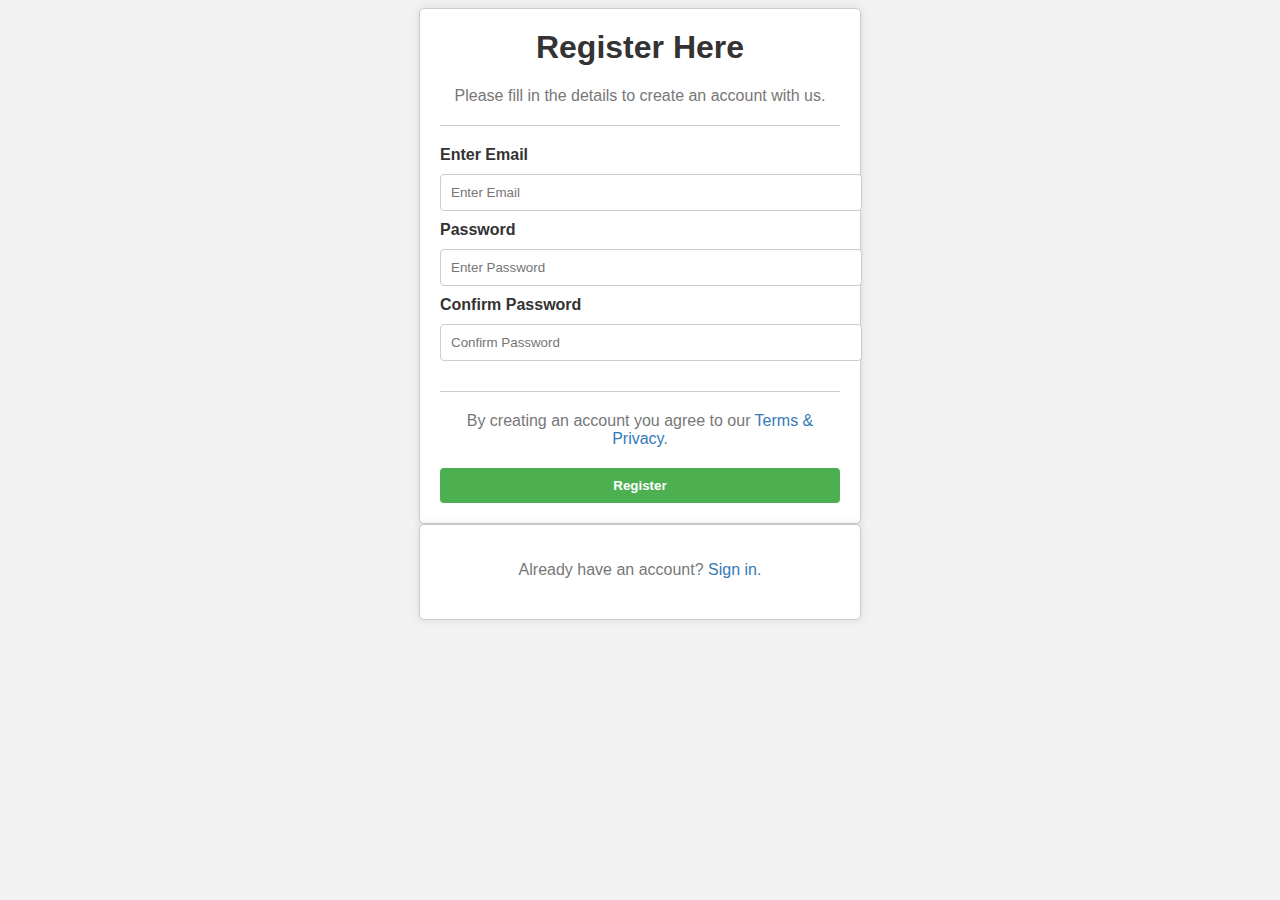
<file: project.html>
<!DOCTYPE html>
<html lang="en">
<head>
    <meta charset="UTF-8">
    <meta name="viewport" content="width=device-width, initial-scale=1.0">
    <title>Document</title>
</head>
<style>
body {
    font-family: Arial, sans-serif;
    background-color: #f2f2f2;
    }
    .container {
    width: 400px;
    margin: 0 auto;
    padding: 20px;
    background-color: #fff;
    border: 1px solid #ccc;
    border-radius: 5px;
    box-shadow: 0 0 10px rgba(0, 0, 0, 0.1);
    }
    h1 {
    text-align: center;
    color: #333;
    margin-top: 0;
    }
    p {
    text-align: center;
    color: #777;
    margin-bottom: 20px;
    }
    label {
    display: block;
    margin-bottom: 10px;
    color: #333;
    }
    input[type="text"],
    input[type="password"] {
    width: 100%;
    padding: 10px;
    margin-bottom: 10px;
    border: 1px solid #ccc;
    border-radius: 4px;
    }
    hr {
    margin-top: 20px;
    margin-bottom: 20px;
    border: 0;
    border-top: 1px solid #ccc;
    }
    a {
    color: #337ab7;
    text-decoration: none;
    }
    button[type="submit"] {
    display: block;
    width: 100%;
    padding: 10px;
    margin-top: 20px;
    background-color: #4CAF50;
    color: #fff;
    border: none;
    border-radius: 4px;
    cursor: pointer;
    font-weight: bold;
    }
    button[type="submit"]:hover {
    background-color: #45a049;
    }
    .container.signin {
    text-align: center;
    color: #777;
    }
    </style>
    </head>
    <body>
    <form>
    <div class="container">
    <h1>Register Here</h1>
    <p>Please fill in the details to create an account with us.</p>
    <hr>
    <label for="email"><b>Enter Email</b></label>
    <input type="text" placeholder="Enter Email" name="email">
    <label for="pwd"><b>Password</b></label>
    <input type="password" placeholder="Enter Password" name="pwd">
    <label for="confirm"><b>Confirm Password</b></label>
    <input type="password" placeholder="Confirm Password" name="confirm">
    <hr>
    <p>By creating an account you agree to our <a href="#">Terms & Privacy</a>.</p>
    <button type="submit" class="registerbtn"><strong>Register</strong></button>
    </div>
    <div class="container signin">
    <p>Already have an account? <a href="#">Sign in</a>.</p>
    </div>
    </form>
    </body>
    </html>
<body>
    
</body>
</html>
</file>
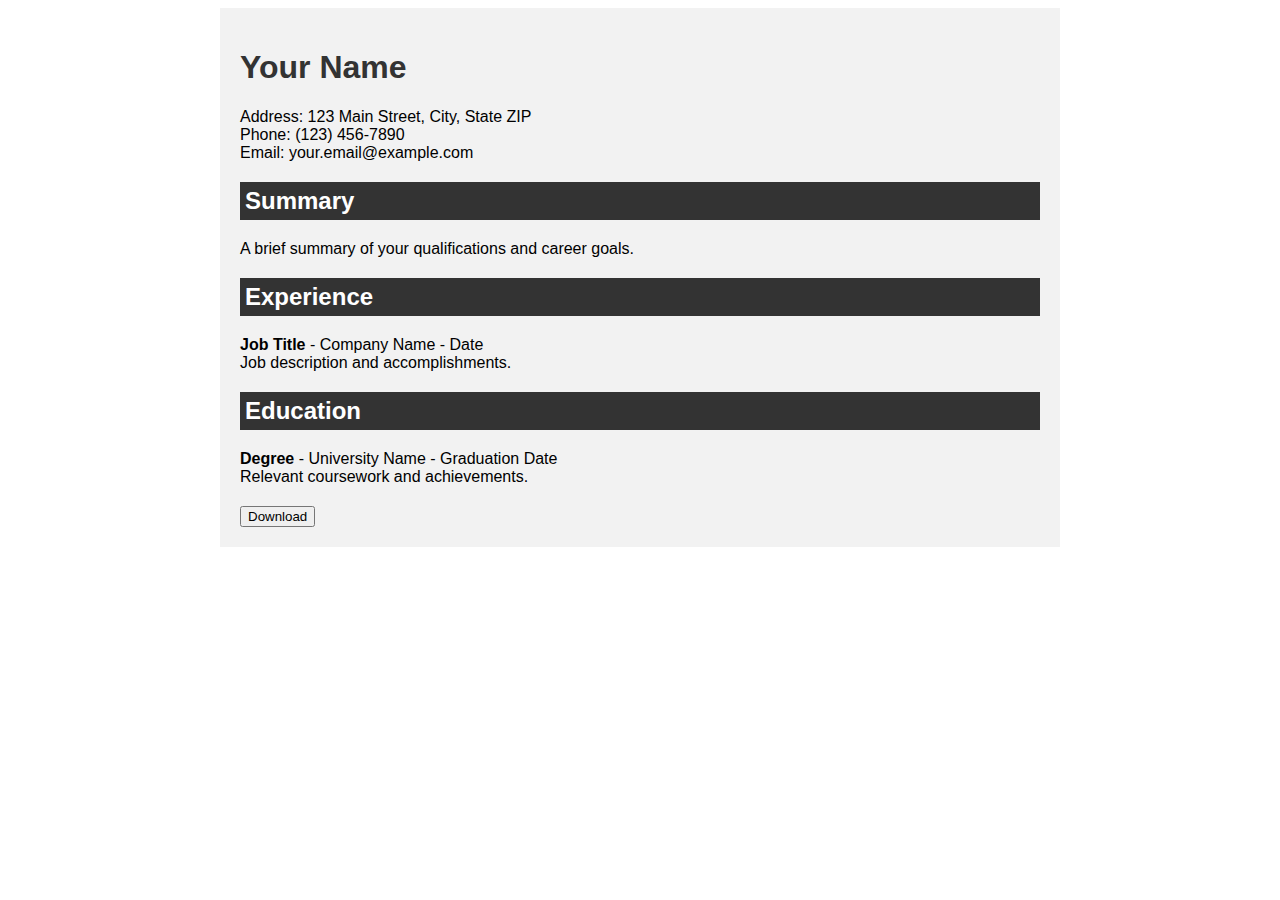
<file: Resume1.html>
<!DOCTYPE html>
<html>
<head>
    <meta charset="UTF-8">
    <title>Resume - Format 1</title>
    <style>
        body {
            font-family: Arial, sans-serif;
        }
        .resume {
            max-width: 800px;
            margin: 0 auto;
            padding: 20px;
            background-color: #f2f2f2;
        }
        h1, h2 {
            color: #333;
        }
        .contact-info {
            margin-bottom: 20px;
        }
        .contact-info p {
            margin: 0;
        }
        .section {
            margin-bottom: 20px;
        }
        .section h2 {
            background-color: #333;
            color: #fff;
            padding: 5px;
        }
        .section p {
            margin: 0;
        }
    </style>
</head>
<body>
    <div class="resume">
        <h1>Your Name</h1>
        <p class="contact-info">
            Address: 123 Main Street, City, State ZIP<br>
            Phone: (123) 456-7890<br>
            Email: your.email@example.com
        </p>
        <div class="section">
            <h2>Summary</h2>
            <p>A brief summary of your qualifications and career goals.</p>
        </div>
        <div class="section">
            <h2>Experience</h2>
            <p><strong>Job Title</strong> - Company Name - Date</p>
            <p>Job description and accomplishments.</p>
        </div>
        <div class="section">
            <h2>Education</h2>
            <p><strong>Degree</strong> - University Name - Graduation Date</p>
            <p>Relevant coursework and achievements.</p>
        </div>
	<div>
	<button onclick="window.print()">Download</button>
	</div>
    </div>
</body>
</html>
</file>
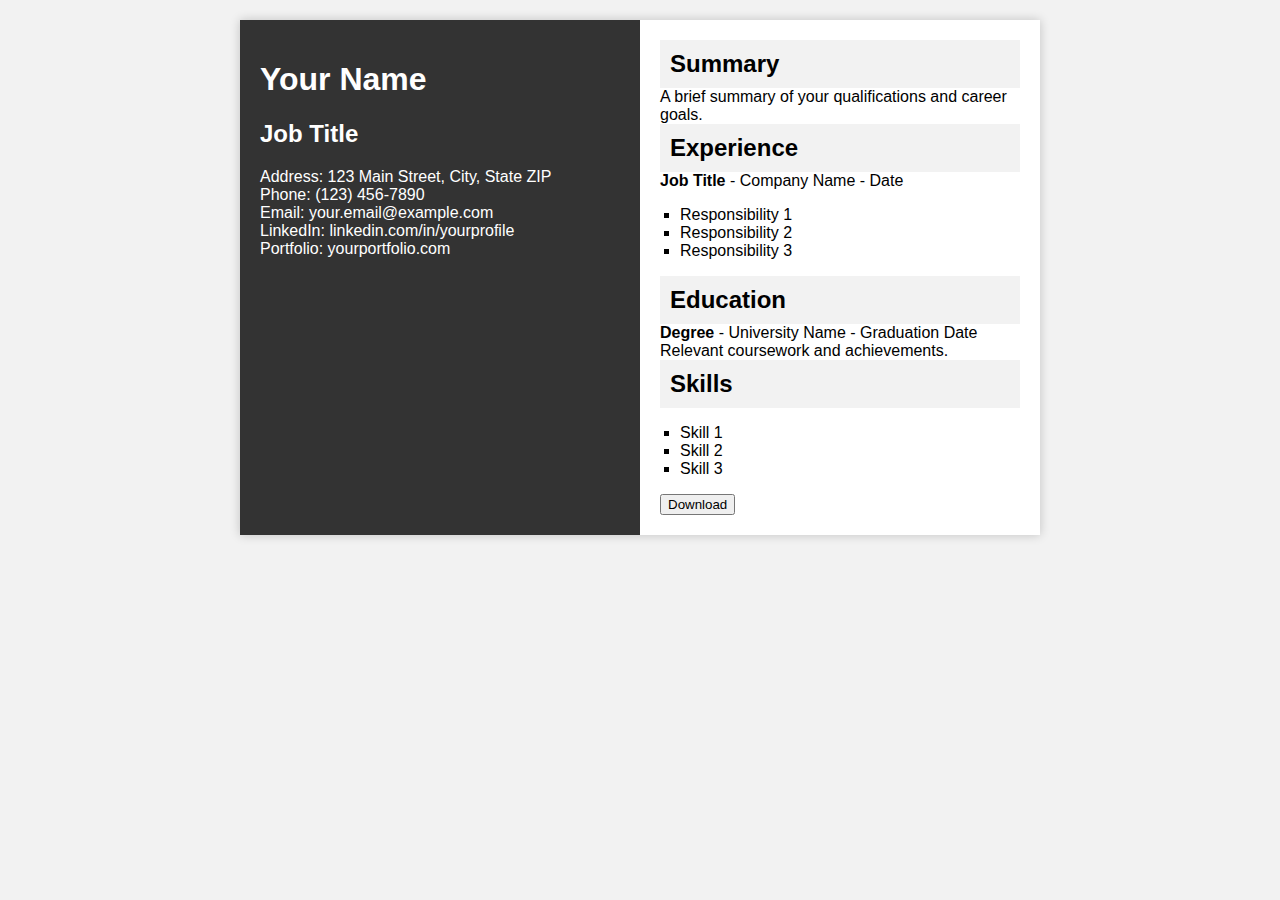
<file: Resume2.html>
<!DOCTYPE html>
<html lang="en">
<head>
    <meta charset="UTF-8">
    <meta name="viewport" content="width=device-width, initial-scale=1.0">
    <title>Your Two-Column Resume</title>
    <style>
        body {
            font-family: Arial, sans-serif;
            background-color: #f2f2f2;
            margin: 0;
            padding: 0;
        }
        .resume {
            max-width: 800px;
            margin: 20px auto;
            background-color: #fff;
            box-shadow: 0 0 10px rgba(0, 0, 0, 0.2);
            display: flex;
        }
        .left-column, .right-column {
            padding: 20px;
            flex: 1;
        }
        .left-column {
            background-color: #333;
            color: #fff;
        }
        .left-column h1, .left-column h2 {
            color: #fff;
        }
        .left-column p {
            margin: 0;
        }
        .right-column h2 {
            background-color: #f2f2f2;
            padding: 10px;
            margin: 0;
        }
        .right-column p {
            margin: 0;
        }
        ul {
            list-style-type: square;
            padding-left: 20px;
        }
    </style>
</head>
<body>
    <div class="resume">
        <div class="left-column">
            <h1>Your Name</h1>
            <h2>Job Title</h2>
            <p>Address: 123 Main Street, City, State ZIP</p>
            <p>Phone: (123) 456-7890</p>
            <p>Email: your.email@example.com</p>
            <p>LinkedIn: linkedin.com/in/yourprofile</p>
            <p>Portfolio: yourportfolio.com</p>
        </div>
        <div class="right-column">
            <h2>Summary</h2>
            <p>A brief summary of your qualifications and career goals.</p>
            <h2>Experience</h2>
            <p><strong>Job Title</strong> - Company Name - Date</p>
            <ul>
                <li>Responsibility 1</li>
                <li>Responsibility 2</li>
                <li>Responsibility 3</li>
            </ul>
            <h2>Education</h2>
            <p><strong>Degree</strong> - University Name - Graduation Date</p>
            <p>Relevant coursework and achievements.</p>
            <h2>Skills</h2>
            <ul>
                <li>Skill 1</li>
                <li>Skill 2</li>
                <li>Skill 3</li>
            </ul>
	<div>
	<button onclick="window.print()">Download</button>
	</div>
        </div>
	
    </div>
</body>
</html>
</file>
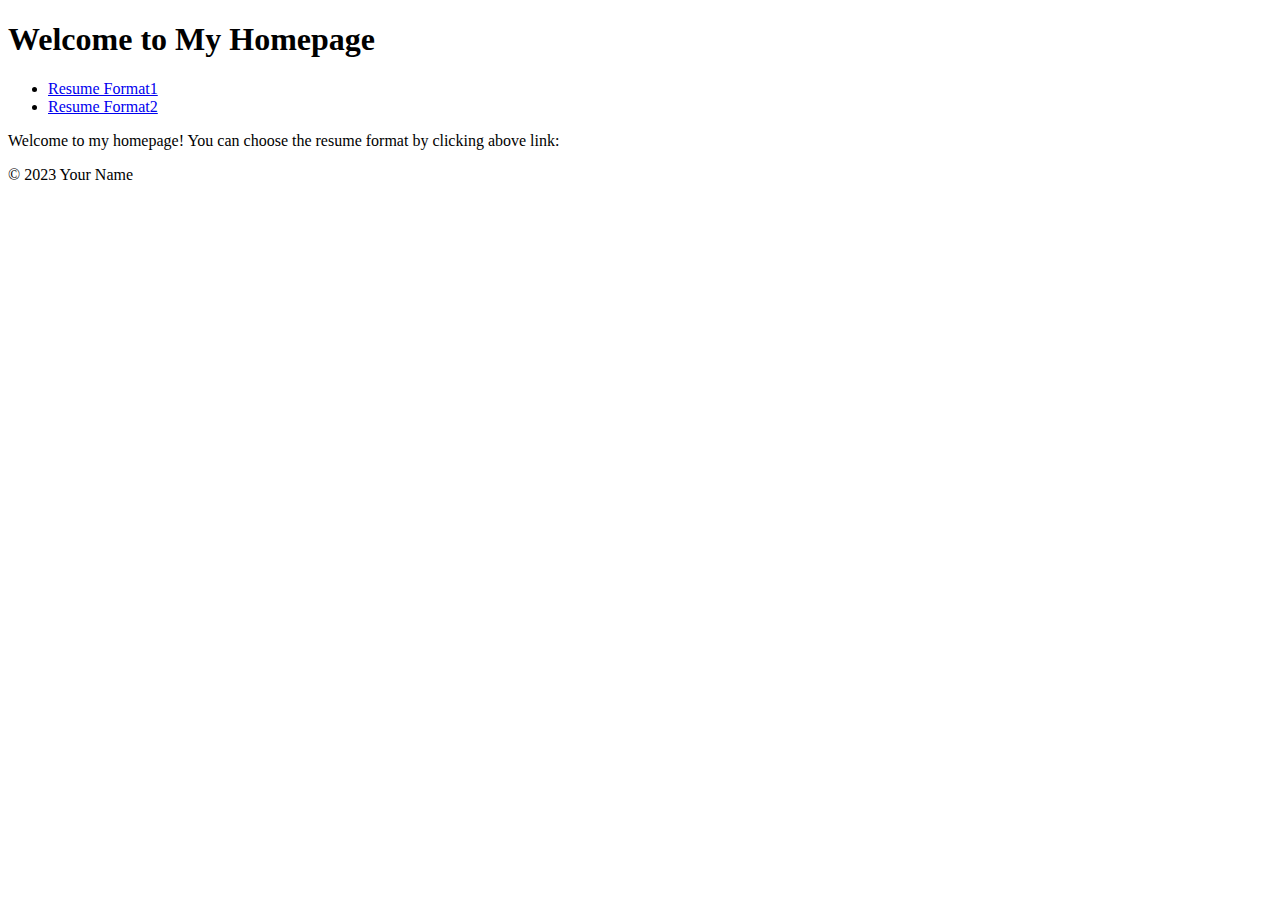
<file: resume_index.html>
<!DOCTYPE html>
<html lang="en">
<head>
    <meta charset="UTF-8">
    <meta name="viewport" content="width=device-width, initial-scale=1.0">
    <title>Home Page</title>
</head>
<body>
    <header>
        <h1>Welcome to My Homepage</h1>
    </header>
    <nav>
        <ul>
            <li><a href="resume1.html">Resume Format1</a></li>
            <li><a href="resume2.html">Resume Format2</a></li>
           
        </ul>
    </nav>
    <main>
        <p>Welcome to my homepage! You can choose the resume format by clicking above link:</p>
       
    </main>
    <footer>
        <p>&copy; 2023 Your Name</p>
    </footer>
</body>
</html>
</file>
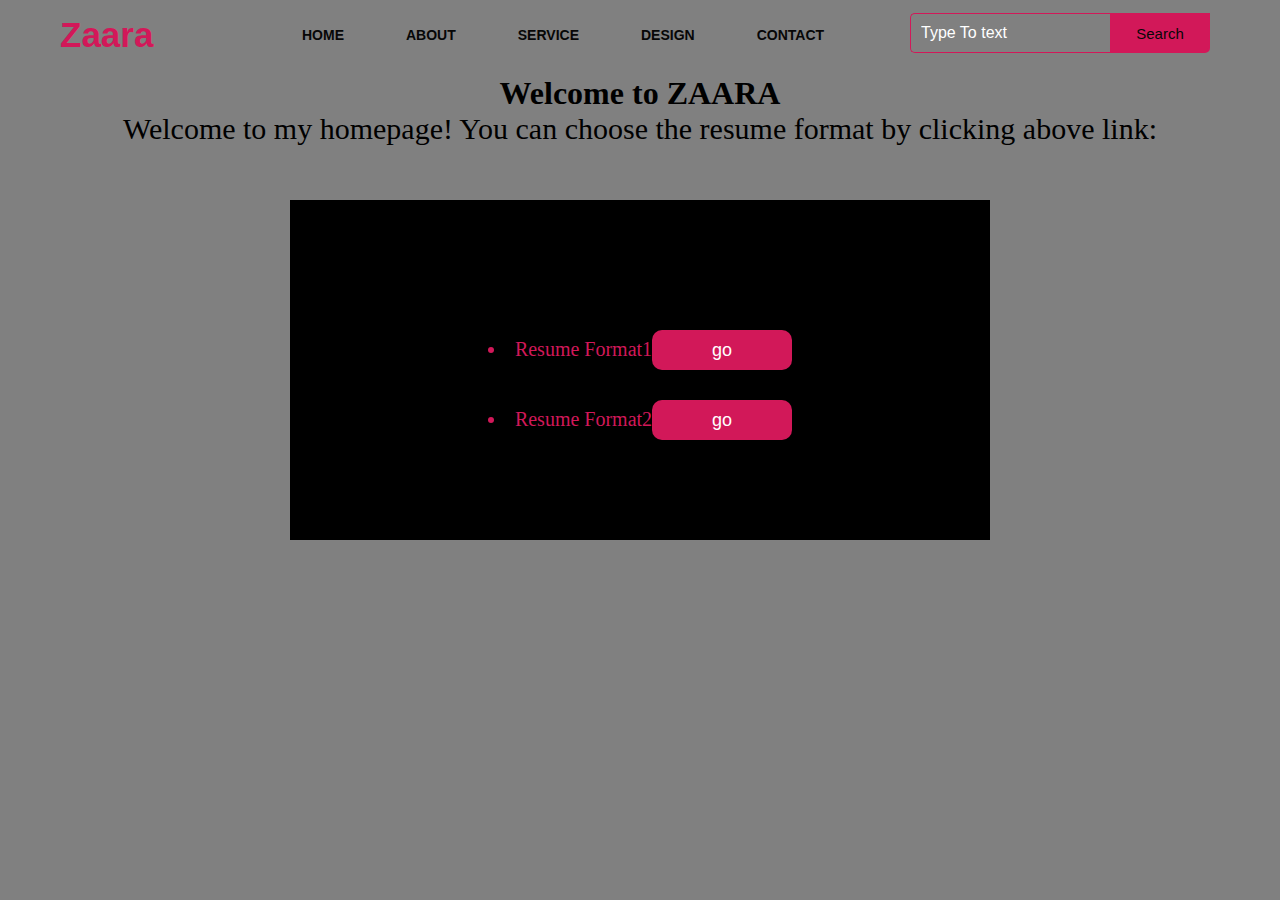
<file: resumeupdate.html>
<html lang="en"><head>
    <meta charset="UTF-8">
    <meta name="viewport" content="width=device-width, initial-scale=1.0">
    <title>Home Page</title>
<style>
* {
  margin: 0;
  padding: 0;
}

.main {
  width: 100%;
  background: linear-gradient(
      to top,
      rgba(0, 0, 0, 0.5) 50%,
      rgba(0, 0, 0, 0.5) 50%
    ),
    url(image/6.jpg);
  background-position: center;
  background-size: cover;
  height: 100vh;
}

.navbar {
  width: 1200px;
  height: 75px;
  margin: auto;
}

.icon {
  width: 200px;
  float: left;
  height: 70px;
}

.logo {
  color: #d21859;
  font-size: 35px;
  font-family: Arial;
  padding-left: 20px;
  float: left;
  padding-top: 10px;
  margin-top: 5px;
}

.menu {
  width: 400px;
  float: left;
  height: 70px;
}

ul {
  float: left;
  display: flex;
  justify-content: center;
  align-items: center;
}

ul li {
  list-style: none;
  margin-left: 62px;
  margin-top: 27px;
  font-size: 14px;
}

ul li a {
  text-decoration: none;
  color: #070707;
  font-family: Arial;
  font-weight: bold;
  transition: 0.4s ease-in-out;
}

ul li a:hover {
  color: #d21859;
}

.search {
  width: 330px;
  float: left;
  margin-left: 270px;
}

.srch {
  font-family: "Times New Roman";
  width: 200px;
  height: 40px;
  background: transparent;
  border: 1px solid #d21859;
  margin-top: 13px;
  color: #000;
  border-right: none;
  font-size: 16px;
  float: left;
  padding: 10px;
  border-bottom-left-radius: 5px;
  border-top-left-radius: 5px;
}

.btn {
  width: 100px;
  height: 40px;
  background: #d21859;
  border: 2px solid #d21859;
  margin-top: 13px;
  color: #070707;
  font-size: 15px;
  border-bottom-right-radius: 5px;
  border-bottom-right-radius: 5px;
  transition: 0.2s ease;
  cursor: pointer;
}
.btn:hover {
  color: #000;
}

.btn:focus {
  outline: none;
}

.srch:focus {
  outline: none;
}

.content {
  width: 1200px;
  height: auto;
  margin: auto;
  color: #070707;
  position: relative;
}

.content .par {
  padding-left: 20px;
  padding-bottom: 25px;
  font-family: Arial;
  letter-spacing: 1.2px;
  line-height: 30px;
}

.content h1 {
  font-family: "Times New Roman";
  font-size: 50px;
  padding-left: 20px;
  margin-top: 9%;
  letter-spacing: 2px;
}

.content .cn {
  width: 160px;
  height: 40px;
  background: #d21859;
  border: none;
  margin-bottom: 10px;
  margin-left: 20px;
  font-size: 18px;
  border-radius: 10px;
  cursor: pointer;
  transition: 0.4s ease;
}

.content .cn a {
  text-decoration: none;
  color: #000;
  transition: 0.3s ease;
}

.cn:hover {
  background-color: #fff;
}

.content span {
  color: #d21859;
  font-size: 65px;
}

.form {
  width: 250px;
  height: 380px;
  background: linear-gradient(
    to top,
    rgba(0, 0, 0, 0.8) 50%,
    rgba(0, 0, 0, 0.8) 50%
  );
  position: absolute;
  top: -20px;
  left: 870px;
  transform: translate(0%, -5%);
  border-radius: 10px;
  padding: 25px;
}

.form h2 {
  width: 220px;
  font-family: sans-serif;
  text-align: center;
  color: #d21859;
  font-size: 22px;
  background-color: #070707;
  border-radius: 10px;
  margin: 2px;
  padding: 8px;
}

.form input {
  width: 240px;
  height: 35px;
  background: transparent;
  border-bottom: 1px solid #d21859;
  border-top: none;
  border-right: none;
  border-left: none;
  color: #fff;
  font-size: 15px;
  letter-spacing: 1px;
  margin-top: 30px;
  font-family: sans-serif;
}

.form input:focus {
  outline: none;
}

::placeholder {
  color: #fff;
  font-family: Arial;
}

.btnn {
  width: 140px;
  height: 40px;
  background: #d21859;
  border: none;
  margin-top: 30px;
  font-size: 18px;
  border-radius: 10px;
  cursor: pointer;
  color: #fff;
  transition: 0.4s ease;
}
.btnn:hover {
  background: #070707;
  color: #d21859;
}
.btnn a {
  text-decoration: none;
  color: #070707;
  font-weight: bold;
}
.form .link {
  font-family: Arial, Helvetica, sans-serif;
  font-size: 17px;
  padding-top: 20px;
  text-align: center;
}
.form .link a {
  text-decoration: none;
  color: #d21859;
}
.liw {
  padding-top: 15px;
  padding-bottom: 10px;
  text-align: center;
}
.icons a {
  text-decoration: none;
  color: #fff;
}
.icons ion-icon {
  color: #fff;
  font-size: 30px;
  padding-left: 14px;
  padding-top: 5px;
  transition: 0.3s ease;
}
.icons ion-icon:hover {
  color: #d21859;
}
.link {
  color: #fff;
}

.liw {
  color: #fff;
}
.h1{
 width: 500px;
  padding: 100px; 
font-size:20px;
color:#d21859;
}
</style>
</head>
<body style="background-color:#808080">
<div class="navbar">
            <div class="icon">
                <h2 class="logo">Zaara</h2>
            </div>

            <div class="menu">
                <ul>
                    <li><a href="#">HOME</a></li>
                    <li><a href="#">ABOUT</a></li>
                    <li><a href="#">SERVICE</a></li>
                    <li><a href="#">DESIGN</a></li>
                    <li><a href="#">CONTACT</a></li>
                </ul>
            </div>

            <div class="search">
                <input class="srch" type="search" name="" placeholder="Type To text">
                <a href="#"> <button class="btn">Search</button></a>
            </div>

        </div>
<center>
    <header>
        <h1>Welcome to ZAARA</h1>
    </header>
    <nav>
        
    </nav>
    <main>
<center>
        <p style="font-size:30px">Welcome to my homepage! You can choose the resume format by clicking above link:
</p>
<br>
<br>
<br>
<div  class="h1" style="background-color:black">
<li>Resume Format1<a href="/Preethi_team-main/updated_resume1.html"><input class="btnn" type="submit" value="go"/></a></li> <li>Resume Format2<a href="/Preethi_team-main/updated_resume2.html"><input class="btnn" type="submit" value="go"/></a></li>
</div>
      </center> 
    </main>
</center>

</body></html>
</file>
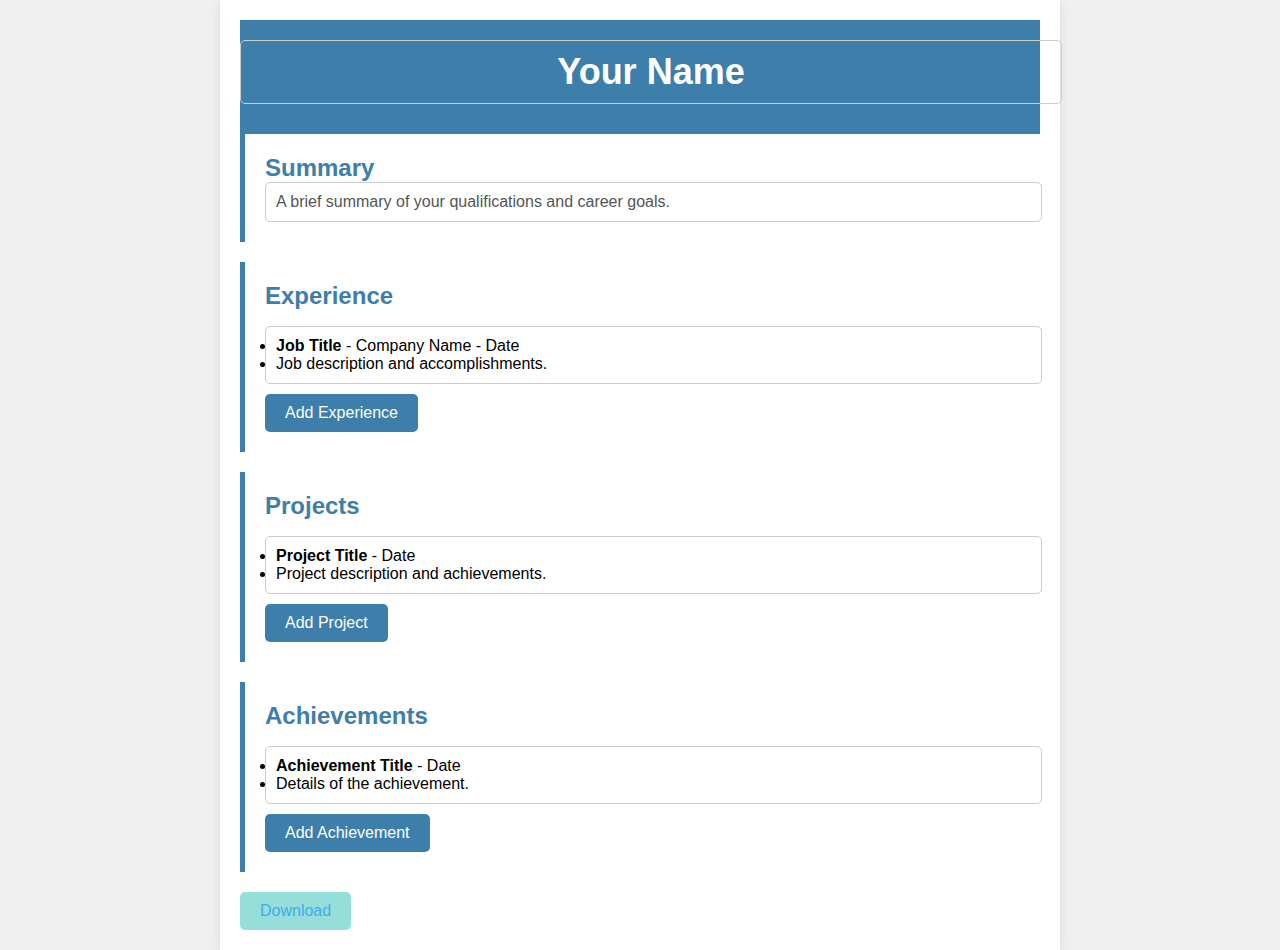
<file: updated_resume1.html>
<!DOCTYPE html>
<html lang="en">
<head>
    <meta charset="UTF-8">
    <meta name="viewport" content="width=device-width, initial-scale=1.0">
    <title>Interactive Resume Builder</title>
    <style>
        
        @media print {
            body {
                -webkit-print-color-adjust: exact;
                print-color-adjust: exact;
            }
        }
        body {
            font-family: 'Arial', sans-serif;
            margin: 0;
            padding: 0;
            background-color: #f0f0f0;
        }

        .resume {
            max-width: 800px;
            margin: 0 auto;
            padding: 20px;
            background-color: #fff;
            box-shadow: 0 2px 10px rgba(0, 0, 0, 0.1);
        }

        header {
            background-color: #3D7EAA;
            color: #fff;
            text-align: center;
            padding: 20px 0;
        }

        header h1 {
            font-size: 36px;
            margin: 0;
        }

        .section {
            margin-bottom: 20px;
            padding: 20px;
            background-color: #fff;
            border-left: 5px solid #3D7EAA;
        }

        .section h2 {
            color: #3D7EAA;
            font-size: 24px;
            margin: 0;
        }

        .section p {
            margin: 0;
            font-size: 16px;
            color: #555;
        }


        [contenteditable="true"] {
            border: 1px solid #ccc;
            padding: 10px;
            width: 100%;
            margin-bottom: 10px;
            border-radius: 5px;
            outline: none;
        }

        .add-button {
            background-color: #3D7EAA;
            color: #fff;
            border: none;
            cursor: pointer;
            padding: 10px 20px;
            font-size: 16px;
            border-radius: 5px;
            transition: background-color 0.3s ease;
        }

        .add-button:hover {
            background-color: #2B5D84;
        }
        .Btn{
            background-color: #95ded9;
            color: #42abed;
            border: none;
            cursor: pointer;
            padding: 10px 20px;
            font-size: 16px;
            border-radius: 5px;
            transition: background-color 0.3s ease;
        }
        .Btn:hover{
            background-color: #d59fc1;
        }
    </style>
</head>
<body>
    <div class="resume">
        <header>
            <h1 contenteditable="true" id="name">Your Name</h1>
        </header>
        <div class="section">
            <h2>Summary</h2>
            <p contenteditable="true" id="summary">A brief summary of your qualifications and career goals.</p>
        </div>
        <div class="section">
            <h2>Experience</h2>
            <ul contenteditable="true" id="experience">
                <li><strong>Job Title</strong> - Company Name - Date</li>
                <li>Job description and accomplishments.</li>
            </ul>
            <button class="add-button" onclick="addExperience()">Add Experience</button>
        </div>
        <div class="section">
            <h2>Projects</h2>
            <ul contenteditable="true" id="projects">
                <li><strong>Project Title</strong> - Date</li>
                <li>Project description and achievements.</li>
            </ul>
            <button class="add-button" onclick="addProjects()">Add Project</button>
        </div>
        <div class="section">
            <h2>Achievements</h2>
            <ul contenteditable="true" id="achievements">
                <li><strong>Achievement Title</strong> - Date</li>
                <li>Details of the achievement.</li>
            </ul>
            <button class="add-button" onclick="addAchievements()">Add Achievement</button>
        </div>
        <div>
            <button class="Btn" onclick="window.print()">Download</button>
        </div>
    </div>

    <script>
        function addExperience() {
            const experienceList = document.getElementById('experience');
            const newItem = document.createElement('li');
            newItem.innerHTML = '<strong>Job Title</strong> - Company Name - Date<br>Job description and accomplishments.';
            experienceList.appendChild(newItem);
        }

        function addProjects() {
            const projectsList = document.getElementById('projects');
            const newItem = document.createElement('li');
            newItem.innerHTML = '<strong>Project Title</strong> - Date<br>Project description and achievements.';
            projectsList.appendChild(newItem);
        }

        function addAchievements() {
            const achievementsList = document.getElementById('achievements');
            const newItem = document.createElement('li');
            newItem.innerHTML = '<strong>Achievement Title</strong> - Date<br>Details of the achievement.';
            achievementsList.appendChild(newItem);
        }
    </script>
</body>
</html>
</file>
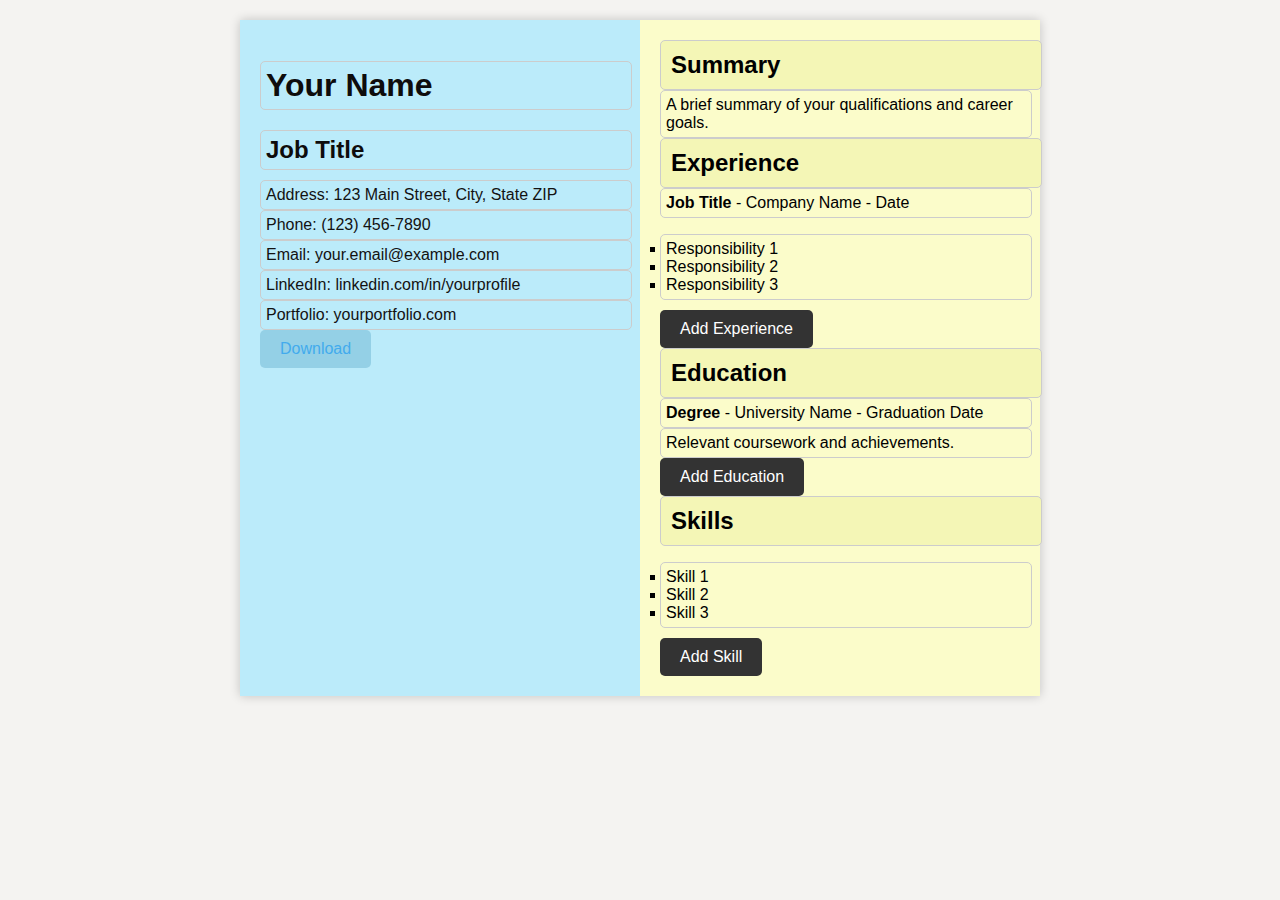
<file: updated_resume2.html>
<!DOCTYPE html>
<html lang="en">
<head>
    <meta charset="UTF-8">
    <meta name="viewport" content="width=device-width, initial-scale=1.0">
    <title>Your Two-Column Resume</title>
    <style>
        @media print {
            body {
                -webkit-print-color-adjust: exact;
                print-color-adjust: exact;
            }
        }
        body {
            font-family: Arial, sans-serif;
            background-color: #f4f3f1;
            margin: 0;
            padding: 0;
        }
        .resume {
            max-width: 800px;
            margin: 20px auto;
            background-color: #fbfcca;
            box-shadow: 0 0 10px rgba(0, 0, 0, 0.2);
            display: flex;
        }
        .left-column, .right-column {
            padding: 20px;
            flex: 1;
        }
        .left-column {
            background-color: #bbebfa;
            color: #131212;
        }
        .left-column h1, .left-column h2 {
            color: #0e0c0c;
        }
        .left-column p {
            margin: 0;
        }
        .right-column h2 {
            background-color: #f4f6b6;
            padding: 10px;
            margin: 0;
        }
        .right-column p {
            margin: 0;
        }
        ul {
            list-style-type: square;
            padding-left: 20px;
        }

        
        [contenteditable="true"] {
            border: 1px solid #ccc;
            padding: 5px;
            width: 100%;
            margin-bottom: 10px;
            border-radius: 5px;
            outline: none;
        }

        .add-button {
            background-color: #333;
            color: #fff;
            border: none;
            cursor: pointer;
            padding: 10px 20px;
            font-size: 16px;
            border-radius: 5px;
            transition: background-color 0.3s ease;
        }

        .add-button:hover {
            background-color: #555;
        }
        .Btn{
            background-color: #94d0e6;
            color: #42abed;
            border: none;
            cursor: pointer;
            padding: 10px 20px;
            font-size: 16px;
            border-radius: 5px;
            transition: background-color 0.3s ease;
        }
        .Btn:hover{
            background-color: #e9b4d5;
        }
    </style>
</head>
<body>
    <div class="resume">
        <div class="left-column">
            <h1 contenteditable="true" id="name">Your Name</h1>
            <h2 contenteditable="true" id="job-title">Job Title</h2>
            <p contenteditable="true" id="address">Address: 123 Main Street, City, State ZIP</p>
            <p contenteditable="true" id="phone">Phone: (123) 456-7890</p>
            <p contenteditable="true" id="email">Email: your.email@example.com</p>
            <p contenteditable="true" id="linkedin">LinkedIn: linkedin.com/in/yourprofile</p>
            <p contenteditable="true" id="portfolio">Portfolio: yourportfolio.com</p>
            <div>
                <button class="Btn" onclick="window.print()">Download</button>
            </div>
        </div>
        <div class="right-column">
            <h2 contenteditable="true" id="summary">Summary</h2>
            <p contenteditable="true">A brief summary of your qualifications and career goals.</p>
            <h2 contenteditable="true" id="experience">Experience</h2>
            <p contenteditable="true"><strong>Job Title</strong> - Company Name - Date</p>
            <ul contenteditable="true">
                <li>Responsibility 1</li>
                <li>Responsibility 2</li>
                <li>Responsibility 3</li>
            </ul>
            <button class="add-button" onclick="addExperience()">Add Experience</button>
            <h2 contenteditable="true" id="education">Education</h2>
            <p contenteditable="true"><strong>Degree</strong> - University Name - Graduation Date</p>
            <p contenteditable="true">Relevant coursework and achievements.</p>
            <button class="add-button" onclick="addEducation()">Add Education</button>
            <h2 contenteditable="true" id="skills">Skills</h2>
            <ul contenteditable="true">
                <li>Skill 1</li>
                <li>Skill 2</li>
                <li>Skill 3</li>
            </ul>
            <button class="add-button" onclick="addSkills()">Add Skill</button>
        </div>
    </div>

    <script>
        function addExperience() {
            const experienceList = document.querySelector('#experience + ul');
            const newItem = document.createElement('li');
            newItem.textContent = 'New Experience';
            experienceList.appendChild(newItem);
        }

        function addEducation() {
            const educationList = document.querySelector('#education + p');
            const newItem = document.createElement('p');
            newItem.textContent = 'New Education';
            educationList.appendChild(newItem);
        }

        function addSkills() {
            const skillsList = document.querySelector('#skills + ul');
            const newItem = document.createElement('li');
            newItem.textContent = 'New Skill';
            skillsList.appendChild(newItem);
        }
    </script>
</body>
</html>
</file>
